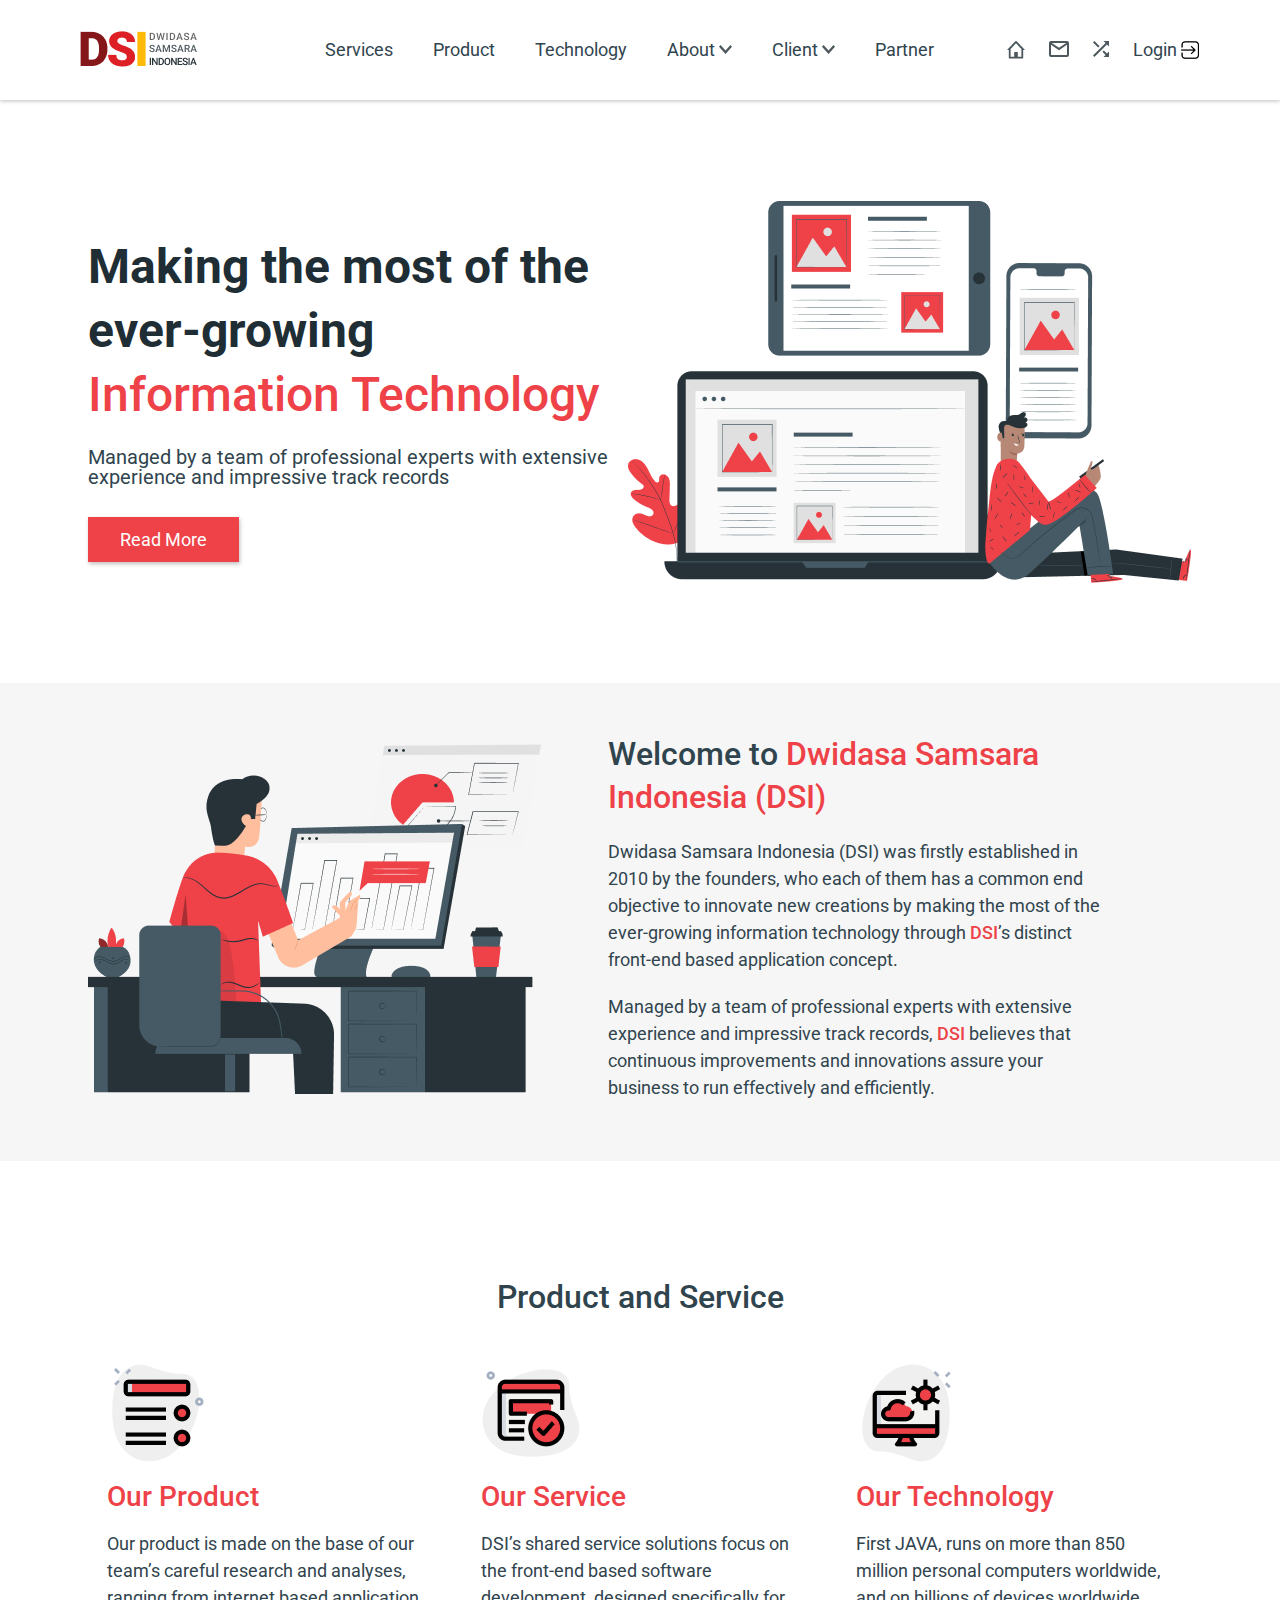
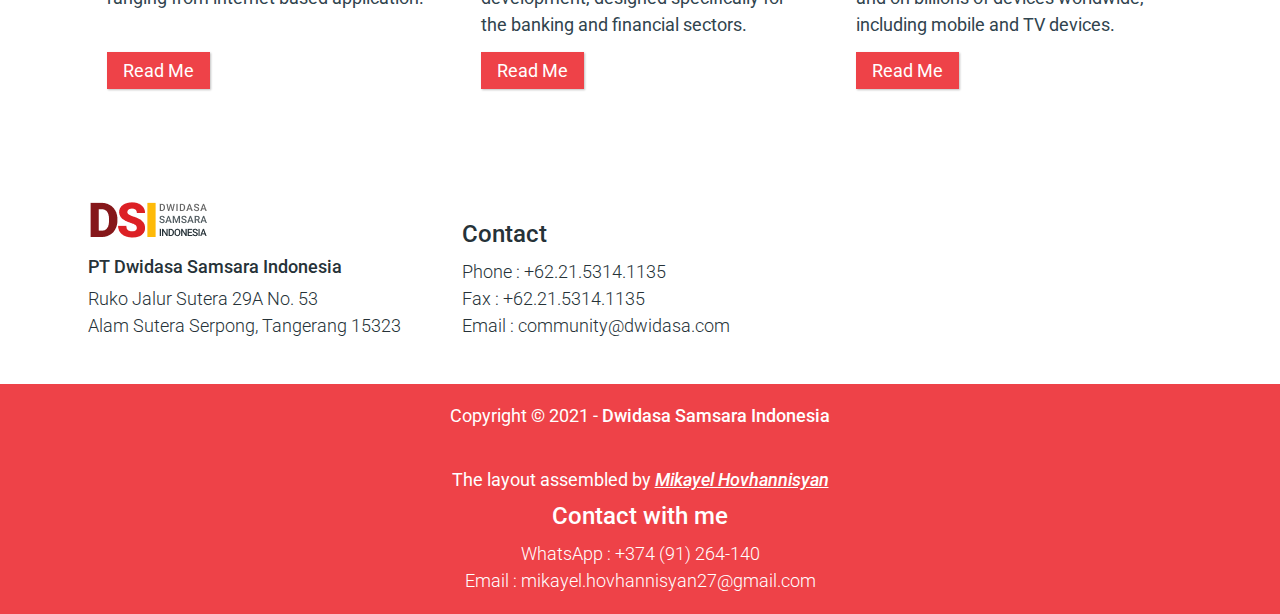
<file: DSI/index.html>
<!DOCTYPE html>
<html lang="en">

<head>
	<meta charset="UTF-8">
	<meta http-equiv="X-UA-Compatible" content="IE=edge">
	<meta name="viewport" content="width=device-width, initial-scale=1.0">
	<link href="https://fonts.googleapis.com/css2?family=Roboto:wght@300;400;500;700;900&display=swap"
		rel="stylesheet" />
	<link rel="stylesheet" href="css/style.css">
	<title>DSI | Dwidasa Samsara Indonesia</title>
</head>

<body>
	<div class="wrapper">
		<header class="header">
			<div class="header__container _container">
				<div class="logo">
					<a href="#" class="logo__link">
						<img src="img/logo.png" alt="">
					</a>
				</div>
				<nav class="menu">
					<ul class="menu__list">
						<li class="menu__item">
							<a href="" class="menu__link">Services</a>
						</li>
						<li class="menu__item">
							<a href="" class="menu__link">Product</a>
						</li>
						<li class="menu__item">
							<a href="" class="menu__link">Technology</a>
						</li>
						<li class="menu__item dropdown">
							<a href="" class="menu__link">About
								<img src="img/header/arrow.svg" alt="arrow">
							</a>
							<div class="dropdown__content">
								<a href="#">MENU 1</a>
								<a href="#">MENU 2</a>
								<a href="#">MENU 2</a>
							</div>
						</li>
						<li class="menu__item dropdown">
							<a href="" class="menu__link">Client
								<img src="img/header/arrow.svg" alt="arrow">
							</a>
							<div class="dropdown__content">
								<a href="#">MENU 1</a>
								<a href="#">MENU 2</a>
								<a href="#">MENU 2</a>
							</div>
						</li>
						<li class="menu__item">
							<a href="" class="menu__link">Partner</a>
						</li>
					</ul>
				</nav>
				<div class="header__links">
					<ul class="header__link__list">
						<li class="header__link__item">
							<a href="" class="header__link">
								<img src="img/header/home.svg" alt="Home">
							</a>
						</li>
						<li class="header__link__item">
							<a href="" class="header__link">
								<img src="img/header/mail.svg" alt="Mail">
							</a>
						</li>
						<li class="header__link__item">
							<a href="" class="header__link">
								<img src="img/header/shuffle.svg" alt="Shuffle">
							</a>
						</li>
						<li class="header__link__item header__login">
							<a href="login.html" class="header__link">Login
								<img src="img/header/login.png" alt="Login">
							</a>
							<div class="login__form">
								<div class="login__input">
									<input class="login__item" type="text" placeholder="Email or phone number">
								</div>
								<div class="login__input">
									<input class="login__item" type="password" placeholder="Password">
									<a href="" class="pass__forgot">Forgot Password?</a>
								</div>
								<div class="login__submit">
									<button class="login__send" type="submit">Log in</button>
								</div>
								<hr class="login__line">
								<a href="register.html" class="login__register">Register</a>
							</div>
						</li>
					</ul>
				</div>
			</div>
		</header>
		<main class="page">
			<div class="page__mainblock main-block">
				<div class="main-block__container _container">
					<div class="main__row">
						<div class="main__column">
							<div class="info__block">
								<h1 class="info__title">
									Making the most of the ever-growing
								</h1>
								<div class="info__subtitle">
									Information Technology
								</div>
								<p class="info__text">Managed by a team of professional experts with extensive
									experience and impressive track records
								</p>
								<div class="info__button">
									<a href="" class="info__link">Read More</a>
								</div>
							</div>
						</div>
						<div class="main__column">
							<img class="main__img" src="img/mainblock/pana.png" alt="">
						</div>
					</div>
				</div>
			</div>
			<div class="page__product product-block">
				<div class="product-block__container _container">
					<div class="product__row">
						<div class="product__column">
							<img src="img/productblock/pana.png" alt="">
						</div>
						<div class="product__column">
							<div class="product__title">
								Welcome to <span class="title__red">Dwidasa Samsara Indonesia (DSI)</span>
							</div>
							<div class="product__text">
								<p> Dwidasa Samsara Indonesia (DSI) was firstly established in 2010 by the founders, who
									each of them has a common end objective to innovate new creations by making the most
									of
									the ever-growing information technology through
									<span class="title__red">DSI</span>’s
									distinct front-end based
									application concept.
								</p>

								<p>Managed by a team of professional experts with extensive experience and impressive
									track
									records, <span class="title__red">DSI</span> believes that continuous improvements
									and
									innovations assure your business
									to run effectively and efficiently.</p>
							</div>
						</div>
					</div>
				</div>
			</div>
			<div class="page__service service-block">
				<div class="service-block__container _container">
					<div class="service__block__title">
						Product and Service
					</div>
					<div class="service__row">
						<div class="service__column">
							<div class="service__item">
								<div class="service__icon">
									<img src="img/serviceblock/1.png" alt="">
								</div>
								<div class="service__title">Our Product</div>
								<div class="service_descrpition">
									Our product is made on the base of our team’s careful research and analyses, ranging
									from internet based application.
								</div>
								<div class="service__button">
									<a href="" class="service__link">Read Me</a>
								</div>
							</div>
						</div>
						<div class="service__column">
							<div class="service__item">
								<div class="service__icon">
									<img src="img/serviceblock/2.png" alt="">
								</div>
								<div class="service__title">Our Service</div>
								<div class="service_descrpition">
									DSI’s shared service solutions focus on the front-end based software development,
									designed specifically for the banking and financial sectors.
								</div>
								<div class="service__button">
									<a href="" class="service__link">Read Me</a>
								</div>
							</div>
						</div>
						<div class="service__column">
							<div class="service__item">
								<div class="service__icon">
									<img src="img/serviceblock/3.png" alt="">
								</div>
								<div class="service__title">Our Technology</div>
								<div class="service_descrpition">
									First JAVA, runs on more than 850 million personal computers worldwide, and on
									billions
									of devices worldwide, including mobile and TV devices.
								</div>
								<div class="service__button">
									<a href="" class="service__link">Read Me</a>
								</div>
							</div>
						</div>
					</div>
				</div>
			</div>
			<div class="page__contact contact-block">
				<div class="contact-block__container _container">
					<div class="contact__row">
						<div class="contact__column">
							<div class="contact__logo logo">
								<img src="img/logo.png" alt="">
							</div>
							<ul class="contact__address">
								<div class="contact__item">
									<li class="contact__title">PT Dwidasa Samsara Indonesia</li>
								</div>
								<div class="contact__item">
									<li>Ruko Jalur Sutera 29A No. 53</li>
								</div>
								<div class="contact__item">
									<li>Alam Sutera Serpong, Tangerang 15323</li>
								</div>
							</ul>
						</div>
						<div class="contact__column">
							<ul class="contact__address">
								<div class="contact__item">
									<li class="contact">Contact</li>
								</div>
								<div class="contact__item">
									<li>Phone : +62.21.5314.1135</li>
								</div>
								<div class="contact__item">
									<li>Fax : +62.21.5314.1135</li>
								</div>
								<div class="contact__item">
									<li><a href="mailto:community@dwidasa.com"> Email : community@dwidasa.com</a></li>
								</div>
							</ul>
						</div>
					</div>
				</div>
			</div>
		</main>
	</div>
	<footer class="footer">
		<div class="footer__container _container">
			<div class="footer__copy">
				Copyright © 2021 - <span class="footer__bold">Dwidasa Samsara Indonesia</span>
			</div>
			<div class="footer__mikayel">
				The layout assembled by
				<a target="_blank" href="https://www.linkedin.com/in/mikayel-hovhannisyan/"
					class="linkedin footer__bold">Mikayel Hovhannisyan</a>
				<ul class="contact__address">
					<div class="contact__item footer__item">
						<li class="contact contact__footer">Contact with me</li>
					</div>
					<div class="contact__item footer__item">
						<li>WhatsApp : +374 (91) 264-140</li>
					</div>
					<div class="contact__item footer__item">
						<li><a href="mikayel.hovhannisyan27@gmail.com"> Email : mikayel.hovhannisyan27@gmail.com</a>
						</li>
					</div>
				</ul>
			</div>
		</div>
	</footer>
</body>

</html>
</file>
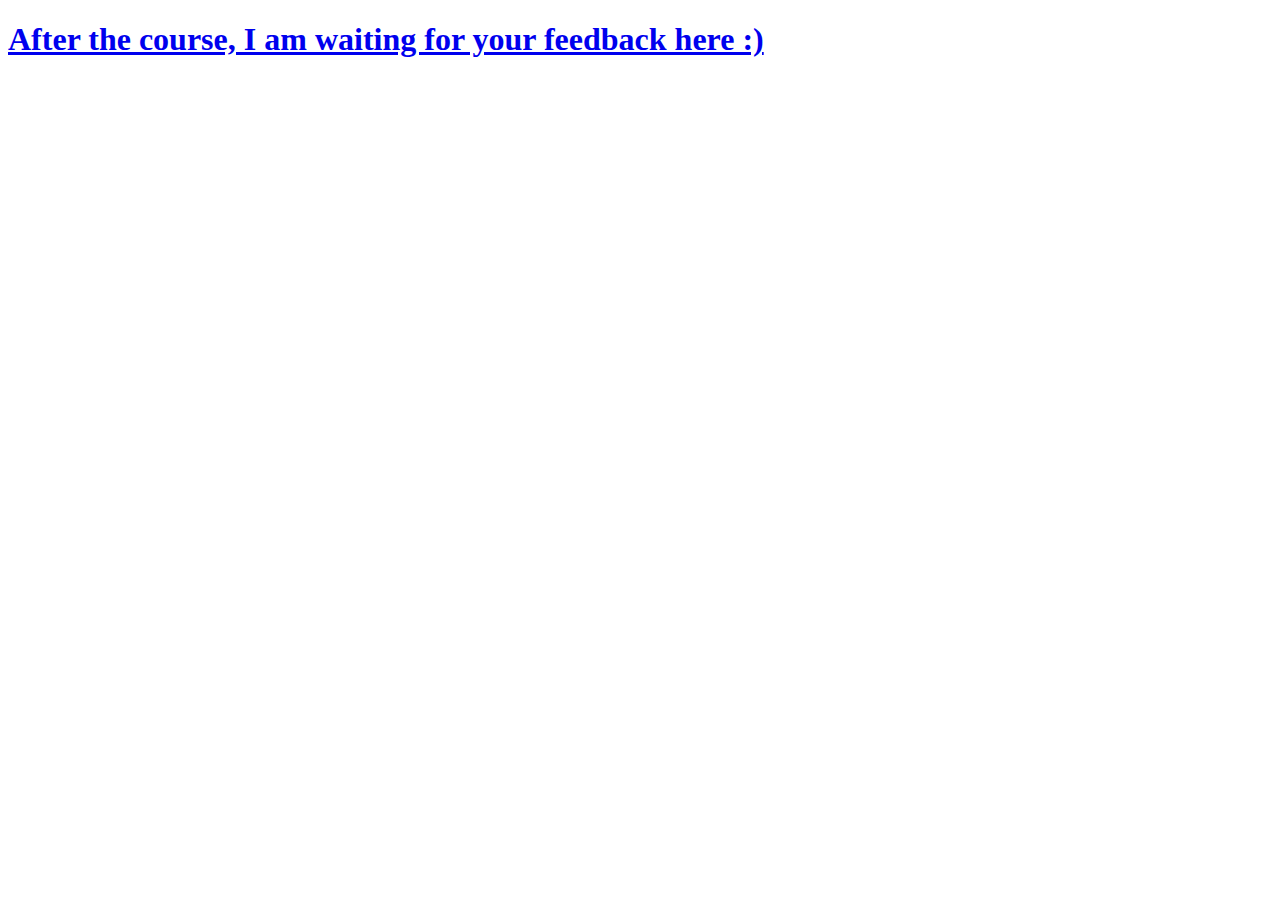
<file: introducingJS/homework2/index.html>
<!DOCTYPE html>
<html lang="en">

<head>
    <meta charset="UTF-8">
    <meta http-equiv="X-UA-Compatible" content="IE=edge">
    <meta name="viewport" content="width=device-width, initial-scale=1.0">
    <title>JavaScript</title>
</head>

<body>
    <a href="https://www.linkedin.com/in/mikayel-hovhannisyan/" class="">
        <h1>After the course, I am waiting for your feedback here :)</h1>
    </a>
    <script src="script.js"></script>
</body>

</html>
</file>
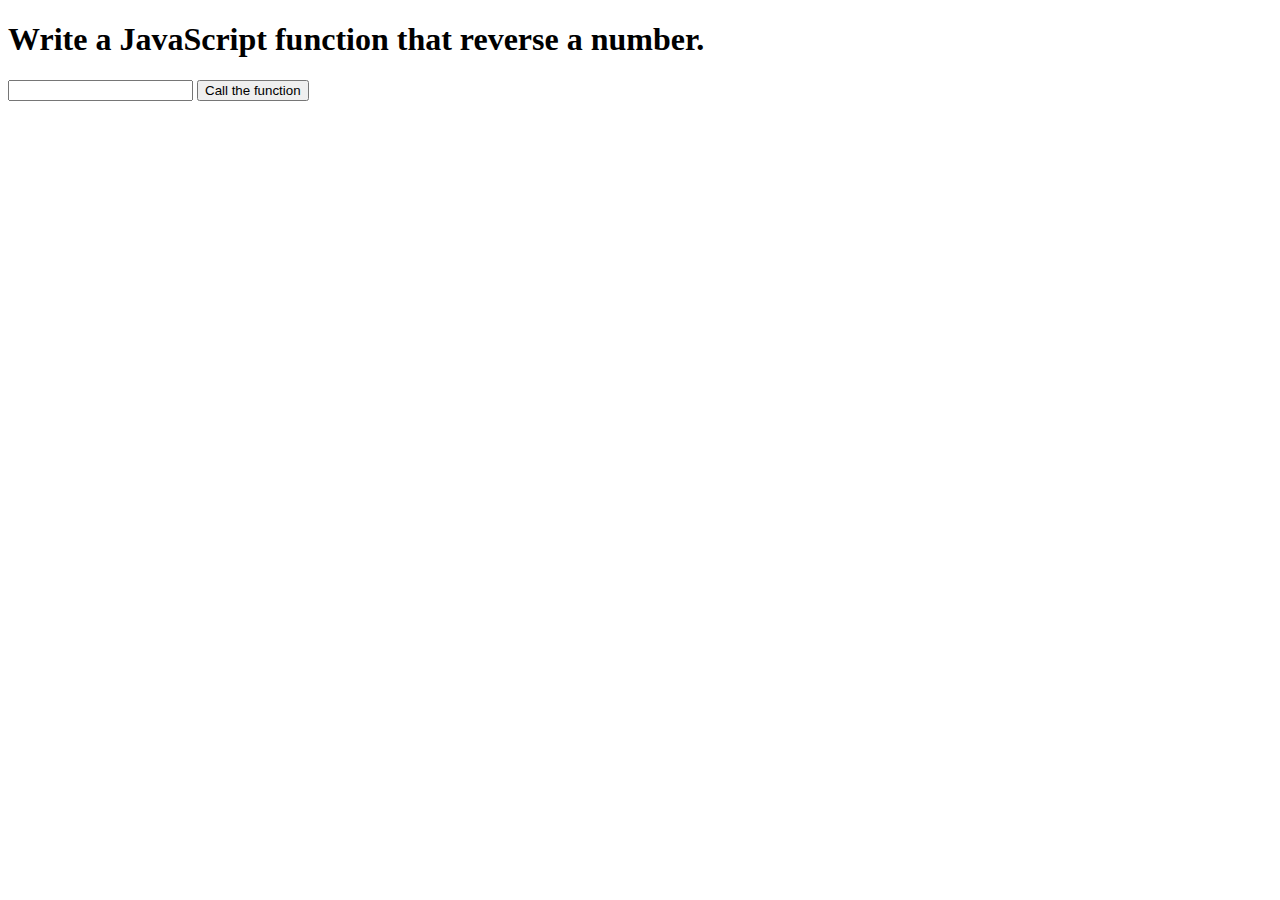
<file: introducingJS/homework3/firstPart/index.html>
<!DOCTYPE html>
<html lang="en">

<head>
    <meta charset="UTF-8">
    <meta http-equiv="X-UA-Compatible" content="IE=edge">
    <meta name="viewport" content="width=device-width, initial-scale=1.0">
    <title>JavaScript</title>
</head>

<body>
    <h1>Write a JavaScript function that reverse a number.</h1>
    <input id="number">
    <button id="submit" onclick="inputSubmit()">Call the function</button>
    <span id="result"></span>
    <script src="script.js"></script>
</body>

</html>
</file>
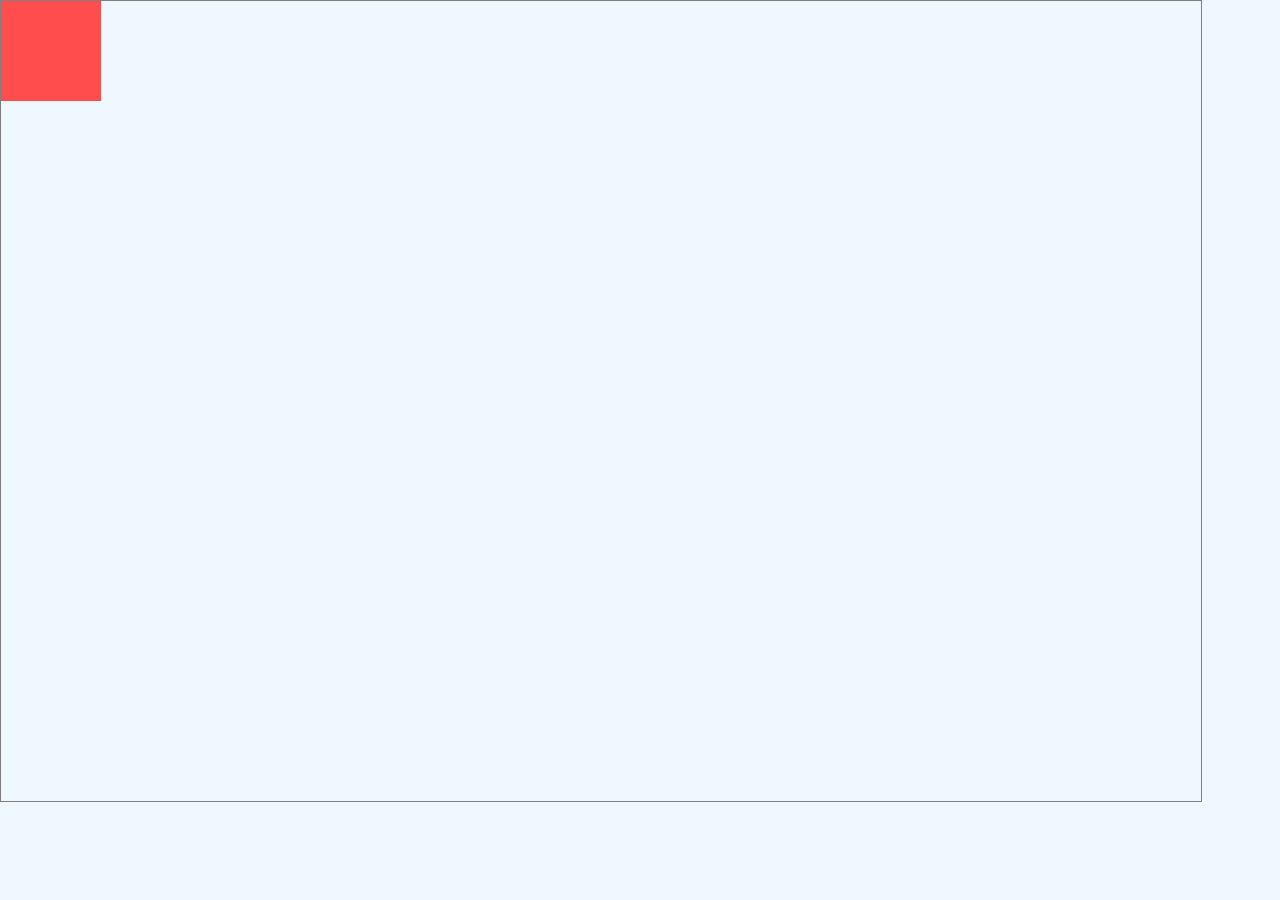
<file: introducingJS/homework3/secondPart/index.html>
<!DOCTYPE html>
<html lang="en">

<head>
    <meta charset="UTF-8">
    <meta http-equiv="X-UA-Compatible" content="IE=edge">
    <meta name="viewport" content="width=device-width, initial-scale=1.0">
    <title>JavaScript</title>
    <style>
        * {
            margin: 0;
            padding: 0;
        }

        body {
            background-color: aliceblue;
            width: 1200px;
            height: 800px;
            border: 1px solid gray;
        }

        #block {
            width: 100px;
            height: 100px;
            background-color: #ff4d4d;
            position: absolute;
        }
    </style>
</head>

<body onkeydown="move(event)">
    <div id="wrapper">
        <div id="block"></div>
    </div>
    <script src="script.js"></script>
</body>

</html>
</file>
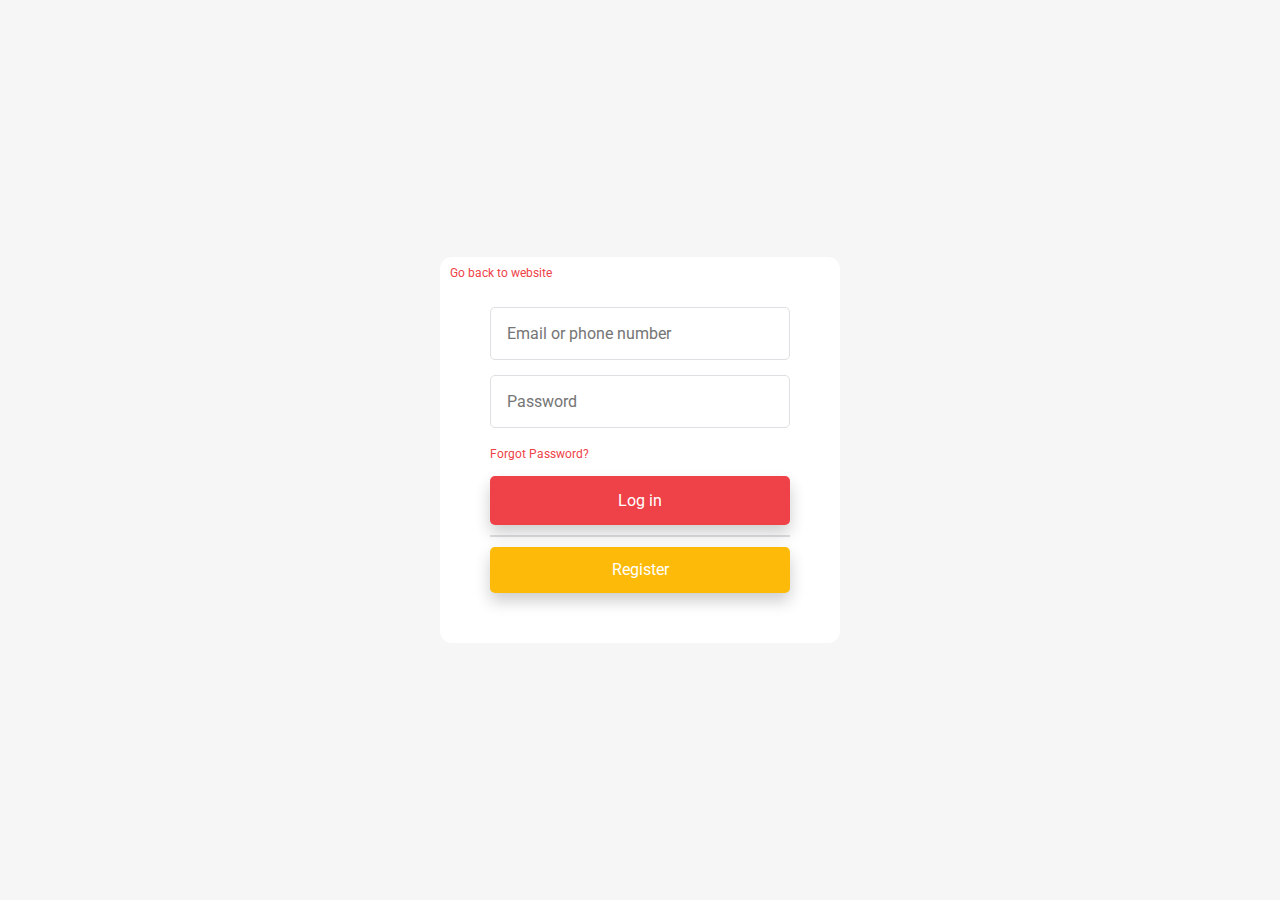
<file: DSI/login.html>
<!DOCTYPE html>
<html lang="en">

<head>
    <meta charset="UTF-8">
    <meta http-equiv="X-UA-Compatible" content="IE=edge">
    <meta name="viewport" content="width=device-width, initial-scale=1.0">
    <title>DSI | Login Page</title>
    <link href="https://fonts.googleapis.com/css2?family=Roboto:wght@300;400;500;700;900&display=swap"
        rel="stylesheet" />
    <link rel="stylesheet" href="css/loginPage.css">
</head>

<body>
    <div class="wrapper">
        <div class="page__login">
            <a class="back back__website" href="index.html">Go back to website</a>
            <form action="" method="get">
                <div class="login__input">
                    <input class="login__item" type="text" placeholder="Email or phone number" required>
                </div>
                <div class="login__input">
                    <input class="login__item" type="password" placeholder="Password" required>
                </div>
                <a href="" class="pass__forgot">Forgot Password?</a>
                <div class="login__submit">
                    <button class="login__send" type="submit">Log in</button>
                </div>
                <hr class="login__line">
                <a href="register.html" class="login__register">Register</a>
            </form>
        </div>
    </div>
</body>

</html>
</file>
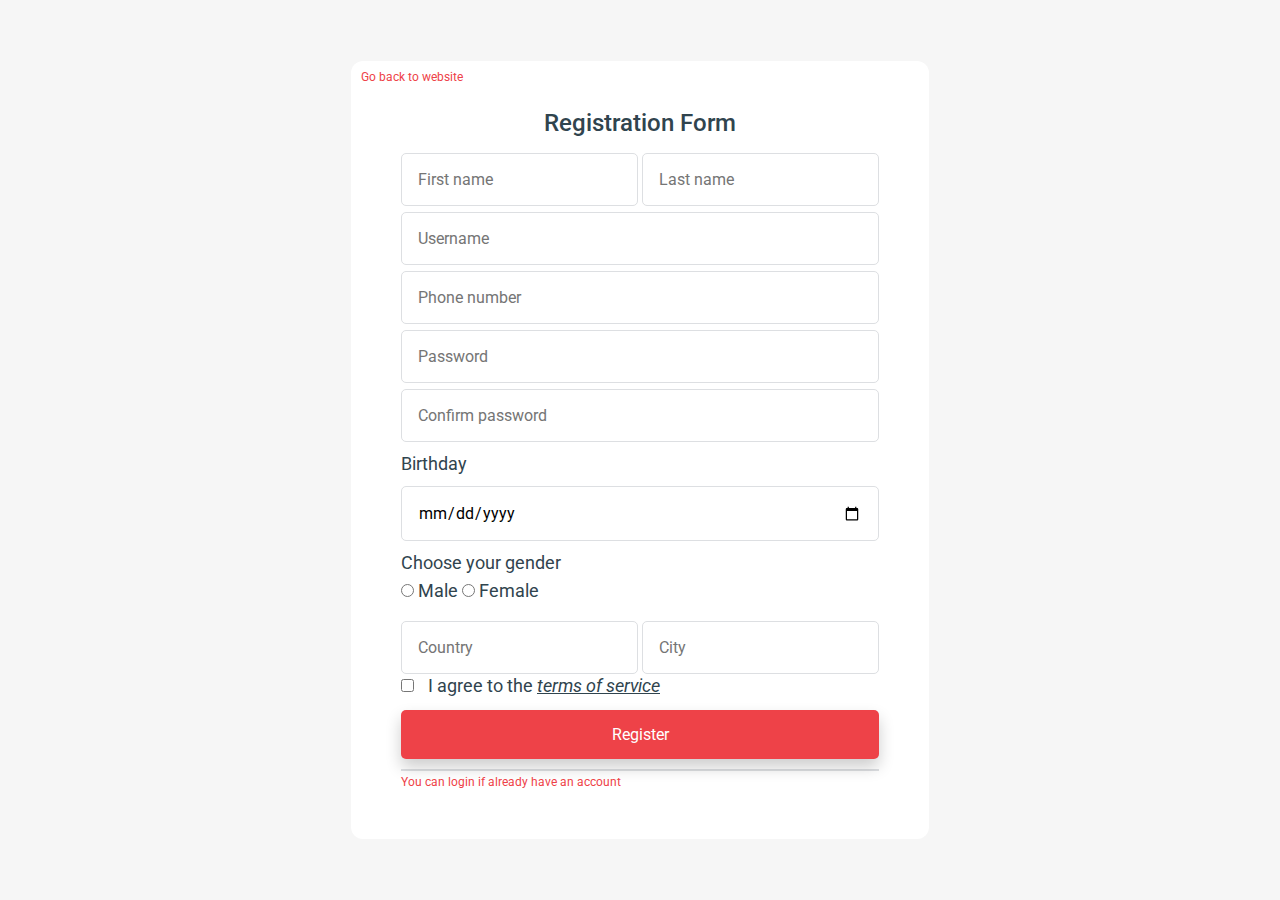
<file: DSI/register.html>
<!DOCTYPE html>
<html lang="en">

<head>
    <meta charset="UTF-8">
    <meta http-equiv="X-UA-Compatible" content="IE=edge">
    <meta name="viewport" content="width=device-width, initial-scale=1.0">
    <title>DSI | Register Page</title>
    <link href="https://fonts.googleapis.com/css2?family=Roboto:wght@300;400;500;700;900&display=swap"
        rel="stylesheet" />
    <link rel="stylesheet" href="css/registerPage.css">
</head>

<body>
    <div class="wrapper">
        <div class="page__register">
            <a class="back back__website" href="index.html">Go back to website</a>
            <h1 class="header__title">Registration Form</h1>
            <form action="" method="get">
                <div class="register__input">
                    <input class="register__item" type="text" placeholder="First name" required>
                    <input class="register__item" type="text" placeholder="Last name" required>
                </div>
                <div class="register__input">
                    <input class="register__item max" type="phone" placeholder="Username" required>
                </div>
                <div class="register__input">
                    <input class="register__item max" type="phone" placeholder="Phone number" required>
                </div>
                <div class="register__input">
                    <input class="register__item max" type="password" placeholder="Password" required>
                </div>
                <div class="register__input">
                    <input class="register__item max" type="password" placeholder="Confirm password" required>
                </div>
                <h2 class="title">Birthday</h2>
                <div class="register__input">
                    <input id="bday" class="register__item max" type="date" placeholder="Confirm password" required>
                </div>
                <h2 class="title">Choose your gender</h2>
                <div class="register__input">
                    <input type="radio" id="male" name="gender">
                    <label for="male">Male</label>
                    <input type="radio" id="female" name="gender">
                    <label for="female">Female</label>
                </div>
                <br>
                <div class="register__input">
                    <input class="register__item" type="text" placeholder="Country" required>
                    <input class="register__item" type="text" placeholder="City" required>
                </div>
                <div class="register__input agreement">
                    <input type="checkbox" id="agree" required>
                    <label for="agree"> I agree to the <a href="#" class="terms">terms of service</a></label>
                </div>
                <div class="register__submit">
                    <button class="register__send" type="submit">Register</button>
                </div>
                <hr class="login__line">
                <a class="back" href="login.html">You can login if already have an account</a>
            </form>
        </div>
    </div>
</body>

</html>
</file>
<file: DSI/css/style.css>
/*Обнуление*/
*{padding: 0;margin: 0;border: 0;}
*,*:before,*:after{-moz-box-sizing: border-box;-webkit-box-sizing: border-box;box-sizing: border-box;}
:focus,:active{outline: none;}
a:focus,a:active{outline: none;}
nav,footer,header,aside{display: block;}
html,body{height:100%;width:100%;font-size:100%;line-height:1;font-size:14px;-ms-text-size-adjust:100%;-moz-text-size-adjust:100%;-webkit-text-size-adjust:100%;}
input,button,textarea{font-family:inherit;}
input::-ms-clear{display: none;}
button{cursor: pointer;}
button::-moz-focus-inner{padding:0;border:0;}
a,a:visited{text-decoration: none;}
a:hover{text-decoration: none;}
ul li{list-style: none;}
img{vertical-align: top;}
h1,h2,h3,h4,h5,h6{font-size:inherit;font-weight: inherit;}
/*--------------------*/

body {
    font-family: 'Roboto', sans-serif;
    font-size: 18px;
    color: #30444E;
}
/* -----------TECHNICAL BLOCK----------------------------------- */
.wrapper {
    min-height: 100%;
    overflow: hidden;
    display: flex;
    flex-direction: column;
}

._container {
    max-width: 1125px;
    margin: 0 auto;
}

/* -----------HEADER----------------------------------- */
.header {
    position: absolute;
    top: 0;
    left: 0;
    width: 100%;
    z-index: 2;
    box-shadow: 0px 1px 4px rgba(0, 0, 0, 0.25);
    padding:  0 10px;
}
.header__container {
    min-height: 100px;
    display: flex;
    align-items: center;
}

.logo {

}
.menu {
    padding: 0 53px 0 108px;
}
.menu__list {
    display: flex;
    flex-wrap: wrap;
}
.menu__item{
}
.menu__link {
    padding: 12px 20px;
    color: #30444E;
    font-size: 18px;
    line-height: 116%;
    transition: background-color .1s linear;
}

.menu__link img{
    padding: 5px 0 0 0;
}
.menu__link:hover{
    background-color: #EE4248;
    color: #fff;
}
.header__links {
    
}
.header__link__list {
    display: flex;
    flex-direction: row;
    align-items: center;
}
.header__link__item{
    
}
.header__link__item:not(:last-child) {
    padding: 0 24px 0 0;
}
.header__link {
    color: #30444E;
}

.header__link__item img{
    max-height: 18px;
}
.header__link__item:hover {
}

/* ----------HEADER MEDIA----------------------------- */
@media (max-width: 1145px) {
    .menu {
        padding: 0 20px 0 15px;
    }
    .menu__link {
        padding: 12px 17px;
    }
}
@media (max-width: 992px){
    .menu {
        padding: 0 0 0 20px;
    }
    .menu__item{
        padding: 10px;
    }
    .header__link__item:not(:last-child) {
        padding: 0 20px 0 0;
    }
}
@media (max-width:509px){
    .header__link__item:not(:last-child) {
        padding: 0 10px 0 0;
    }
}
/* ---------DROPDOWN MENU----------------------------- */
.dropdown {
    position: relative;
    display: inline-block;
}
.dropdown__content{
    top: 30px;
    display: none;
    position: absolute;
    min-width: 160px;
    box-shadow: 0px 8px 16px 0px rgba(0,0,0,0.2);
    z-index: 3;
    transition: opacity .1s linear;
}
.dropdown__content a{
    padding: 10px 16px;
    background-color: #ffffff;
    font-size: 15.9px;
    line-height: 150%;
    color: #233148;
    transition: all .1s linear;
}
.dropdown__content a:hover {
    background-color: #EE4248;
    color: #fff;
}
.dropdown:hover .dropdown__content{
    display: flex;
    flex-direction: column;
}
.dropdown:hover .menu__link{
    background-color: #EE4248;
    color: #fff;
}

/* --------HEADER LOGIN--------------------------- */
.header__login{
    position: relative;
    display: inline-block;
    
}
.login__form{
    padding: 25px 15px;
    right: 0;
    display: none;
    position: absolute;
    min-height: 160px;
    background-color: #ffffff;
    box-shadow: 0px 8px 16px 0px rgba(0,0,0,0.2);
    z-index: 4;
    transition: opacity .1s linear;
}

.header__login:hover .login__form {
    display: flex;
    flex-direction: column;
}

.login__input {
    margin: 0 0 15px 0;
}

.login__item {
    border: 1px solid #dddfe2;
    padding: 16px;
    font-size: 16px;
    border-radius: 5px;
    transition: all .1s linear;
}
.login__item:hover{
    border: 1px solid #EE4248;
}
.login__item:focus{
    border: 2px solid #EE4248;
    padding: 15px;
}

.pass__forgot{
    font-size: 12px;
    color: #EE4248;
    transition: all .1s linear;
}
.pass__forgot:hover {
    color: #233148;
}
.login__send {
    width: 100%;
    font-size: 16px;
    border-radius: 5px;
    padding: 10px 16px;
    background-color: #EE4248;
    transition: all .1s linear;
    color: #fff;
}

.login__send:hover {
    background-color: #30444E;
}

.login__line{
    margin: 10px 0 0 0;
    border: 1px solid #dddfe2;
}

.login__register{
    color: #fff;
    text-decoration: none;
    text-align: center;
    width: 100%;
    font-size: 16px;
    border-radius: 5px;
    padding: 12px 16px;
    background-color: #feba08;
    margin: 10px 0 0 0;
    transition: all .1s linear;
}
.login__register:hover {
    background-color: #30444E;
}

/* ----------PAGE---------------------------------------- */
.page {
}
.page__mainblock {
}
.page__product {
}
.page__service {
}
.page__contact {
}
/* ---------MAINBLOCK------------------------------------- */
.main-block {
    padding: 51px 0 100px 0;
}
.main-block__container {
    padding: 100px 0 0 0;
}
.main__row {
    padding: 50px 0 0 0;
    display: flex;
    align-items: center;
    flex-wrap: wrap;
}
.main__column {
    padding: 0 10px;
}

.main__img{
    max-width: 100%;
}
.main__info {
    
}
.info__block {
    max-width: 520px;
}
.info__title {
    font-size: 48px;
    font-weight: 700;
    line-height: 133%;
    color: #1F2E35;
}
.info__subtitle {
    font-size: 48px;
    font-weight: 500;
    line-height: 133%;
    color: #EE4248;
}
.info__text {
    padding: 20px 0;
    font-size: 20px;
    color: #30444E;
}
.info__button {
    margin: 24px 0 0 0;
}
.info__link {
    box-shadow: 1px 2px 4px 0px #00000040;
    padding: 12px 32px;
    background-color: #EE4248;
    color: #fff;
    transition: all .1s linear;
}

.info__link:hover {
    background-color: #30444E;
}

/* -----------MAINBLOCK MEDIA------------------------------- */
@media (max-width: 733px) {
    .main-block__container {
        padding: 123px 0 0 0;
    }
}
@media (max-width: 613px) {
    .main-block__container {
        padding: 163px 0 0 0;
    }
}
@media (max-width: 587px) {
    .main-block__container {
        padding: 204px 0 0 0;
    }
}
@media (max-width: 578px) {
    .main-block__container {
        padding: 245px 0 0 0;
    }
}


@media (max-width: 1145px){
    .info__block{
        max-width: 900px;
    }
    .main__row{
        padding: 0;
        flex-direction: column;
    }
    .main__column:not(:last-child) {
        padding: 0 10px 40px 10px;
    }
    .main-block {
        padding: 51px 0;
    }
}

/* ------------PRODUCT BLOCK-------------------------------- */

.product-block {
    background-color: #F6F6F6;
    padding: 50px 0 60px 0;
}
.product-block__container {
}
.product__row {
    display: flex;
    align-items: center;
}
.product__column {
    padding: 0 10px;
    display: flex;
    flex-direction: column;
    flex: 0 1 50%;
    max-width: 520px;
}
.product__column img{
    max-width: 453px;
}
.product__title {
    padding: 0 0 20px 0;
    font-size: 32px;
    font-weight: 500;
    line-height: 133%;
}
.title__red {
    color: #EE4248;
}
.product__text {
    font-size: 18px;
    line-height: 150%;
}
.product__text .title__red {
    font-weight: 500;
}
.product__text p:not(:last-child){
    padding: 0 0 20px 0;
}

/* -------PRODUCT MEDIA--------------------------------- */
@media (max-width: 992px) {
    .product__row {
        flex-direction: column;
    }
    .product__column{
        max-width: 900px;
        flex: 1 1 100%;
    }
    .product__column:not(:last-child){
        padding: 0 10px 40px 10px;
    }
    .product__column img{
        max-width: 100%;
    }
}

/* --------SERVICEBLOCK-------------------------------------- */

.service-block {
    padding: 115px 0 30px 0;
}
.service-block__container {
}

.service__block__title {
    padding: 0 0 15px 0;
    font-size: 32px;
    font-weight: 500;
    line-height: 133%;
    text-align: center;
}
.service__row {
    display: flex;
    flex-direction: row;
    padding: 20px 0;
}
.service__column {
    padding: 9px;
    display: flex;
    flex-direction: column;
    flex: 0 1 33.333%;
}
.service__item{
    flex: 1 1 auto;
    padding: 0 20px;
    display: flex;
    flex-direction: column;
}
.service__icon {
    max-width: 100px;
}
.service__title {
    padding: 15px 0 0 0;
    font-size: 28px;
    font-weight: 500;
    line-height: 133%;
    color: #EE4248;
}
.service_descrpition {
    flex: 1 1 auto;
    padding: 15px 0 0 0;
    font-size: 18px;
    font-weight: 400;
    line-height: 150%;
}
.service__button {
    padding: 15px 0 0 0;
}
.service__link {
    font-size: 18px;
    font-weight: 400;
    line-height: 200%;
    padding: 8px 16px;
    background-color: #EE4248;
    box-shadow: 1px 1px 2px 0px #00000040;
    color: #fff;
    transition: all .1s linear;
}
.service__link:hover {
    background-color: #30444E;
}

/* ---------SERVICE MEDIA--------------------- */
@media (max-width: 992px) {
    .service-block {
        padding: 50px 0 30px 0;
    }
}
@media (max-width:768px) {
    .service__row{
        flex-direction: column;
    }
    .service__column {
        flex: 1 1 100%;
    }
    .service__column:not(:last-child){
        padding: 0 0 50px 0;
    }
    .service__item {
        align-items: center;
        flex: 1 1 100%;
    }
}


/* -----------CONTACT BLOCK------------------------ */
.contact-block {
    padding: 35px 0;
}
.contact-block__container {
}
.contact__row {
    display: flex;
    align-items: flex-end;
}
.contact__column {
    padding: 10px;
    display: flex;
    flex-direction: column;
    flex: 0 1 33.333%;
}
.contact__logo {
}
.contact__address {
}
.contact__title{
    color: #263238;
    font-size: 18px;
    font-weight: 500;
    line-height: 200%;
}
.contact__item {
    color: #263238;
    font-weight: 300;
    font-size: 18px;
    line-height: 150%;
}
.contact {
    font-size: 24px;
    font-weight: 500;
    line-height: 200%;
    color: #263238;
}
.contact__item a{
    color: #263238;
    transition: all .1s linear;
}

.contact__item a:hover {
    color: #678898;
}

/* ----------CONTACT MEDIA------------------------ */
@media (max-width: 992px){
    .contact__column{
        flex: 1 1 50%;
    }
}
@media (max-width:768px){
    .contact__row{
        flex-direction: column;
        align-items: flex-start;
    }
    .contact__column{
        flex: 1 1 100%;
    }
}
/* ----------FOOTER---------------------------------- */
.footer {
    padding: 20px 0;
    background-color: #EE4248;
}
.footer__container {
    text-align: center;
}
.footer__copy {
    font-size: 18px;
    font-weight: 400;
    line-height: 133%;
    color: #fff;
}
.footer__bold{
    font-weight: 500;
}

.footer__mikayel {
    padding: 40px 0 0 0;
    font-size: 18px;
    font-weight: 400;
    line-height: 133%;
    color: #fff;
}
.linkedin {
    font-style: italic;
    text-decoration: underline;
    color: #fff;
}

.footer__item {
    color: #fff;
}
.footer__item a{
    color: #fff;
}
.contact__footer {
    color: #fff;
}
</file>
<file: DSI/css/loginPage.css>
/*Обнуление*/
*{padding: 0;margin: 0;border: 0;}
*,*:before,*:after{-moz-box-sizing: border-box;-webkit-box-sizing: border-box;box-sizing: border-box;}
:focus,:active{outline: none;}
a:focus,a:active{outline: none;}
nav,footer,header,aside{display: block;}
html,body{height:100%;width:100%;font-size:100%;line-height:1;font-size:14px;-ms-text-size-adjust:100%;-moz-text-size-adjust:100%;-webkit-text-size-adjust:100%;}
input,button,textarea{font-family:inherit;}
input::-ms-clear{display: none;}
button{cursor: pointer;}
button::-moz-focus-inner{padding:0;border:0;}
a,a:visited{text-decoration: none;}
a:hover{text-decoration: none;}
ul li{list-style: none;}
img{vertical-align: top;}
h1,h2,h3,h4,h5,h6{font-size:inherit;font-weight: inherit;}
/*--------------------*/
body {
    font-family: 'Roboto', sans-serif;
    font-size: 18px;
    color: #30444E;
    background-color: #F6F6F6;
}

.wrapper {
    position: relative;
    min-height: 100%;
    display: flex;
    justify-content: center;
    align-items: center;
}
.page__login {
    position: relative;
    border-radius: 12px;
    padding: 50px;
    background-color: #fff;
}
.back__website{
    position: absolute;
    top: 10px;
    left: 10px;
}
.login__input:not(:last-child) {
    margin: 0 0 15px 0;
}
.login__item {
    min-width: 300px;
    border: 1px solid #dddfe2;
    padding: 16px;
    font-size: 16px;
    border-radius: 5px;
    transition: all .1s linear;
}
.login__item:hover{
    border: 1px solid #EE4248;
}
.login__item:focus{
    border: 2px solid #EE4248;
    padding: 15px;
}
.pass__forgot{
    font-size: 12px;
    color: #EE4248;
    transition: all .1s linear;
}
.pass__forgot:hover {
    color: #233148;
}
.login__submit {
    padding: 15px 0 0 0;
}
.login__send {
    width: 100%;
    font-size: 16px;
    border-radius: 5px;
    padding: 15px 16px;
    background-color: #EE4248;
    transition: all .1s linear;
    color: #fff;
    box-shadow: 0px 8px 16px 0px rgba(0,0,0,0.2);
}
.login__send:hover {
    background-color: #30444E;
}

.login__line{
    margin: 10px 0 0 0;
    border: 1px solid #dddfe2;
}

.login__register{
    display: block;
    color: #fff;
    text-decoration: none;
    text-align: center;
    width: 100%;
    font-size: 16px;
    border-radius: 5px;
    padding: 15px 16px;
    background-color: #feba08;
    margin: 10px 0 0 0;
    transition: all .1s linear;
    box-shadow: 0px 8px 16px 0px rgba(0,0,0,0.2);
}

.login__register:hover {
    background-color: #30444E;
}

.back{
    font-size: 12px;
    color: #EE4248;
    transition: all .1s linear;
}
.back:hover {
    color: #233148;
}
</file>
<file: DSI/css/registerPage.css>
/*Обнуление*/
*{padding: 0;margin: 0;border: 0;}
*,*:before,*:after{-moz-box-sizing: border-box;-webkit-box-sizing: border-box;box-sizing: border-box;}
:focus,:active{outline: none;}
a:focus,a:active{outline: none;}
nav,footer,header,aside{display: block;}
html,body{height:100%;width:100%;font-size:100%;line-height:1;font-size:14px;-ms-text-size-adjust:100%;-moz-text-size-adjust:100%;-webkit-text-size-adjust:100%;}
input,button,textarea{font-family:inherit;}
input::-ms-clear{display: none;}
button{cursor: pointer;}
button::-moz-focus-inner{padding:0;border:0;}
a,a:visited{text-decoration: none;}
a:hover{text-decoration: none;}
ul li{list-style: none;}
img{vertical-align: top;}
h1,h2,h3,h4,h5,h6{font-size:inherit;font-weight: inherit;}
/*--------------------*/
body {
    font-family: 'Roboto', sans-serif;
    font-size: 18px;
    color: #30444E;
    background-color: #F6F6F6;
}

.wrapper {
    position: relative;
    min-height: 100%;
    display: flex;
    justify-content: center;
    align-items: center;
}
.header__title{
    padding: 0 0 15px 0;
    text-align: center;
    font-size: 24px;
    font-weight: 500;
}
.page__register {
    position: relative;
    border-radius: 12px;
    padding: 50px;
    background-color: #fff;
}
.back__website{
    position: absolute;
    top: 10px;
    left: 10px;
}
.register__input{
    box-sizing: content-box;
}

.register__item{
    margin: 3px auto;
    padding: 16px;
    border: 1px solid #dddfe2;
    border-radius: 5px;
    min-width: 150px;
    font-size: 16px;
    transition: all .1s linear;
}
.register__item:hover{
    border: 1px solid #EE4248;
}
.register__item:focus{
    border: 2px solid #EE4248;
    padding: 15px;
}
.max{
    width: 100%;
}

.register__input label{
    margin: 50px 0;
}

.title{
    padding: 10px 0;
}
.terms {
    padding: 10px 0 0 0;
    font-style: italic;
    text-decoration: underline;
    color: #30444E;
}
input[type=checkbox]{
    margin: 0 10px 0 0;
}
.register__submit {
    padding: 15px 0 0 0;
}
.register__send {
    width: 100%;
    font-size: 16px;
    border-radius: 5px;
    padding: 15px 16px;
    background-color: #EE4248;
    transition: all .1s linear;
    color: #fff;
    box-shadow: 0px 8px 16px 0px rgba(0,0,0,0.2);
}
.register__send:hover {
    background-color: #30444E;
}

.login__line{
    margin: 10px 0 0 0;
    border: 1px solid #dddfe2;
}

.back{
    font-size: 12px;
    color: #EE4248;
    transition: all .1s linear;
}
.back:hover {
    color: #233148;
}
</file>
